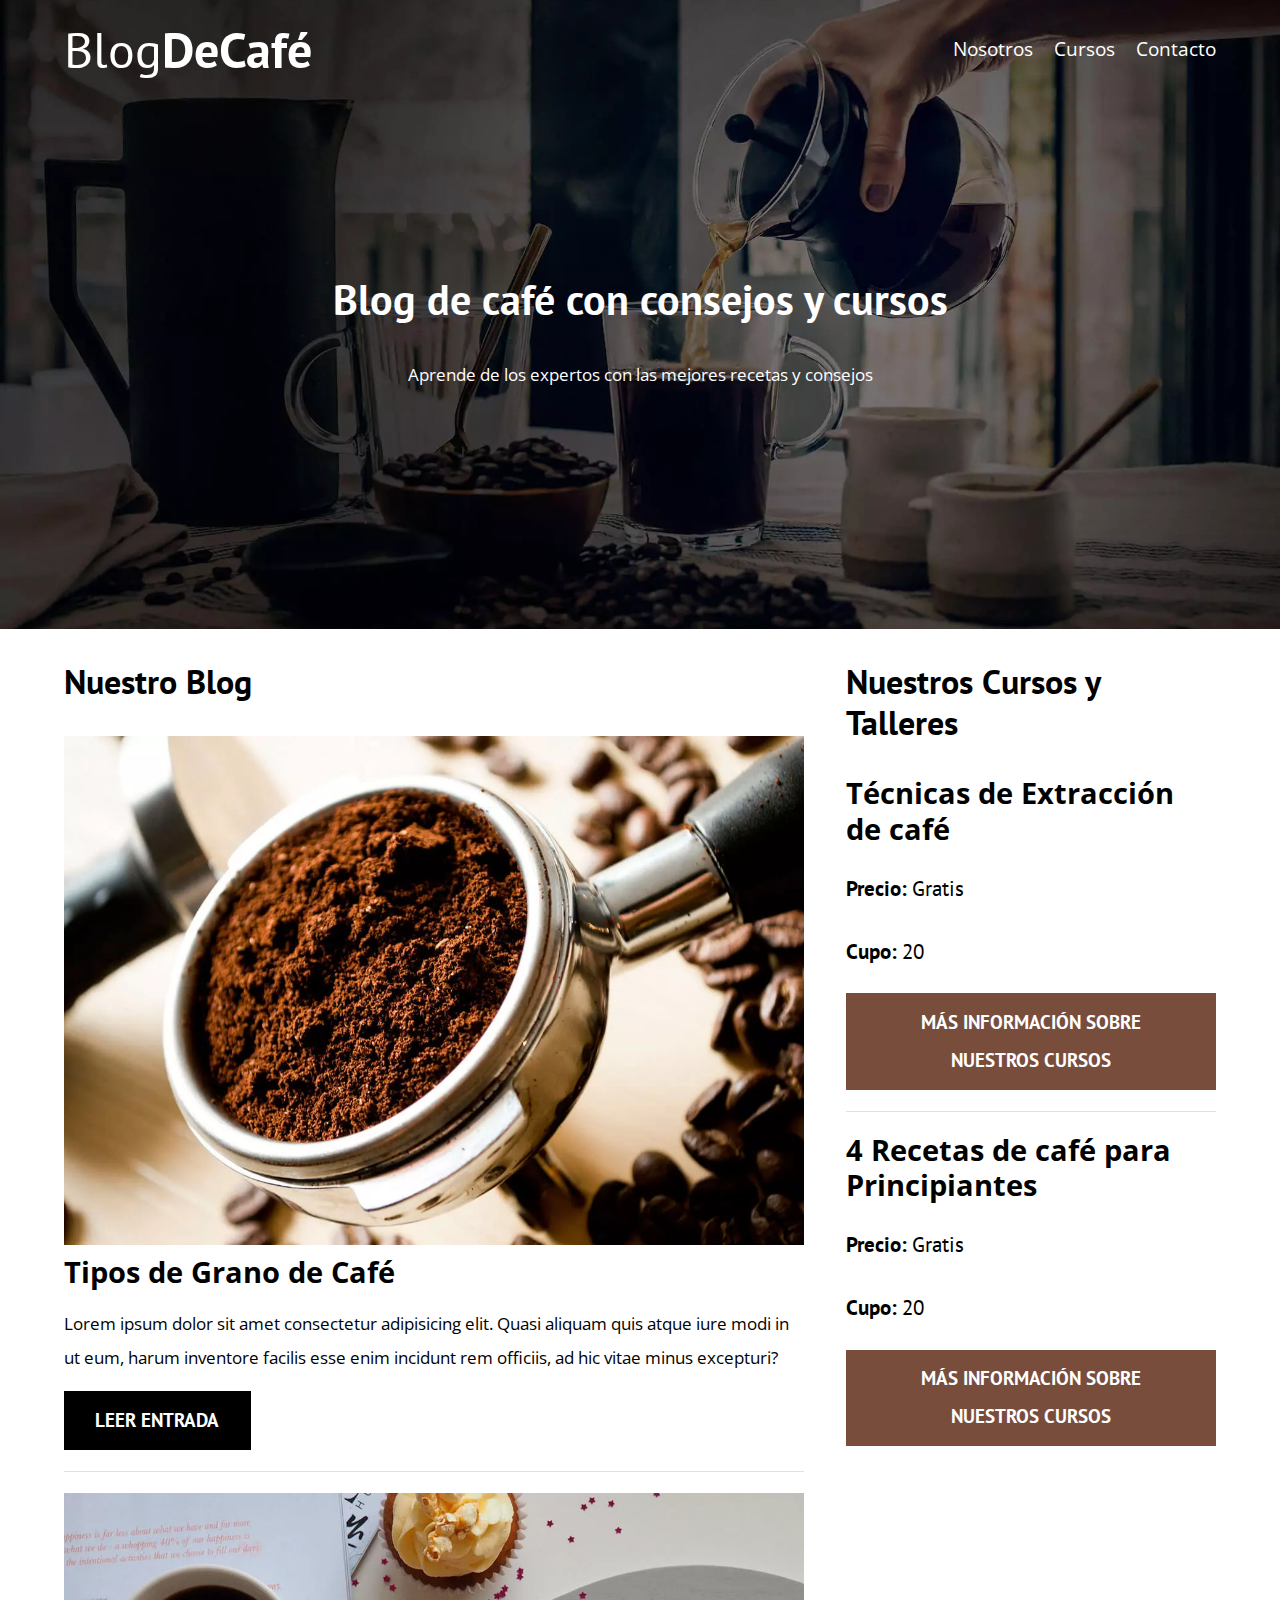
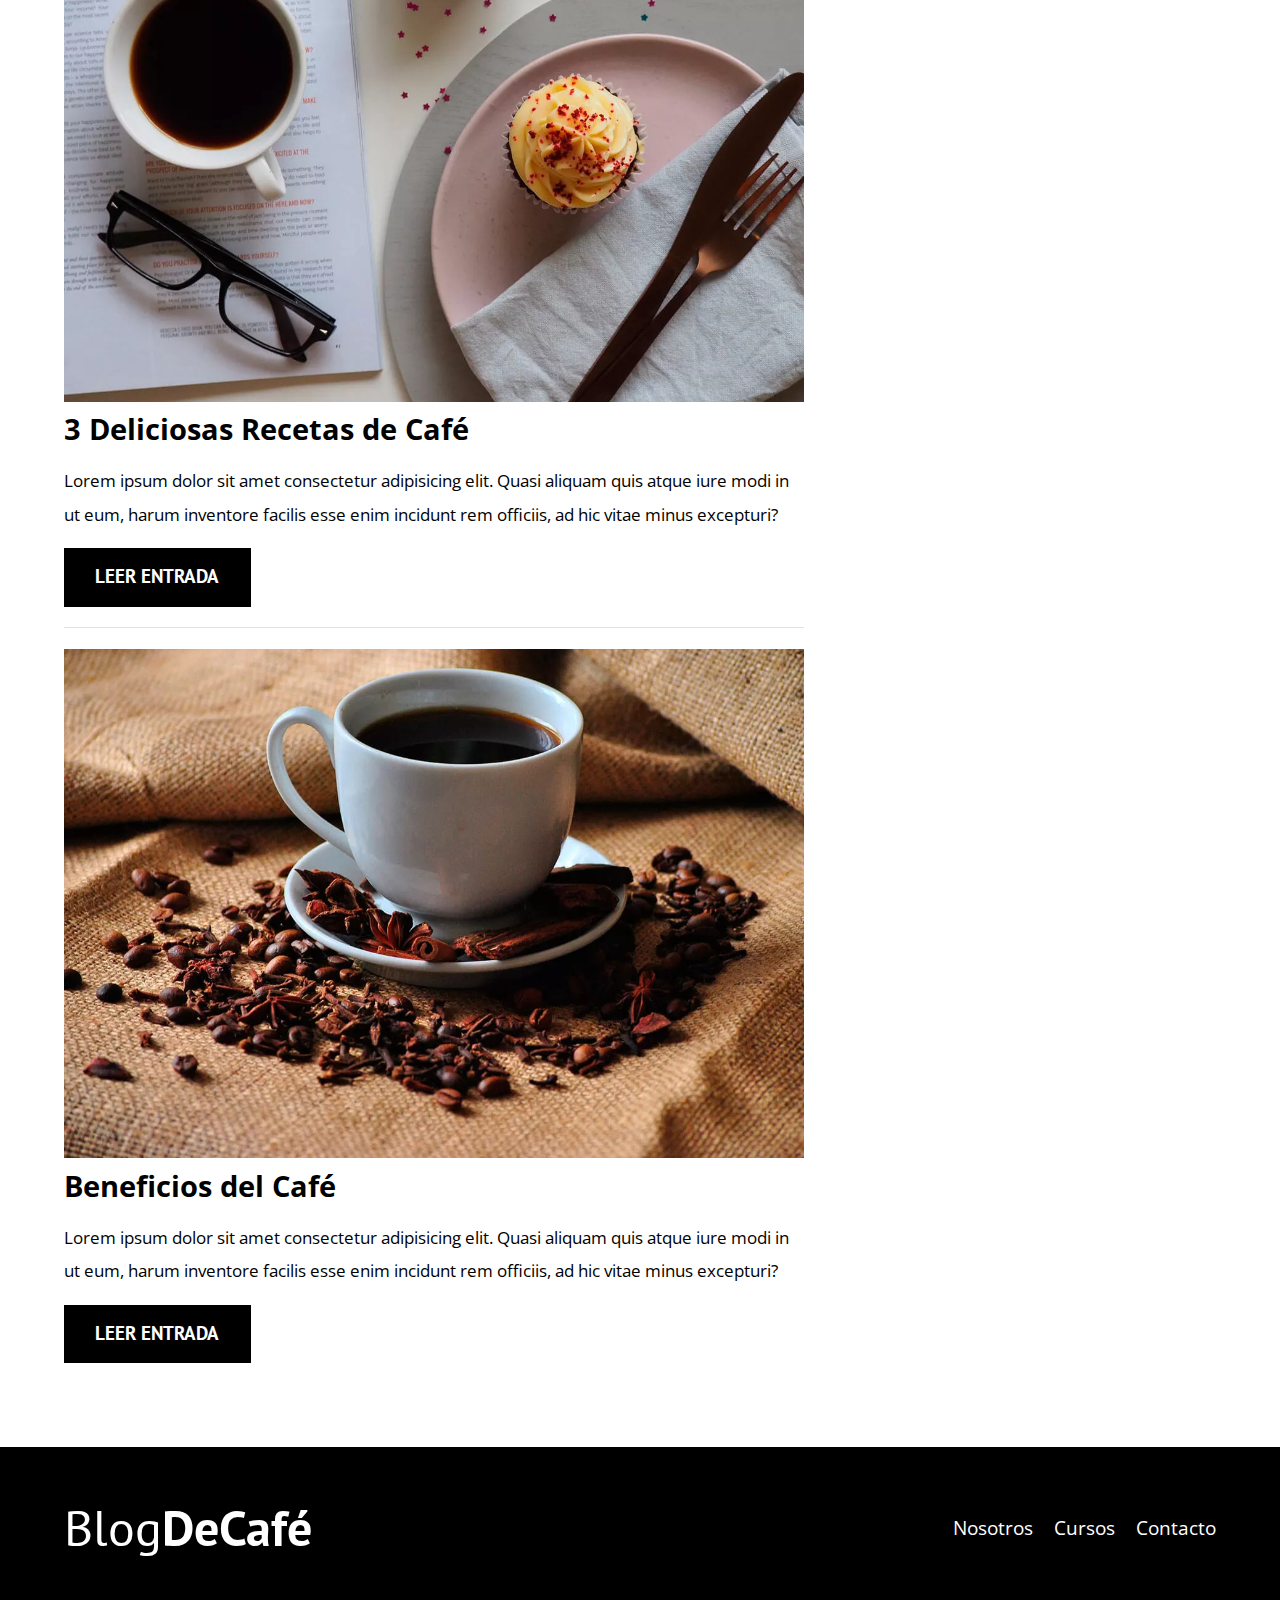
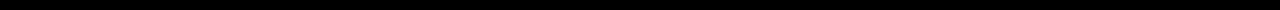
<file: index.html>
<!DOCTYPE html>
<html lang="es">
<head>
    <!-- Etiquetas Meta -->
    <meta charset="UTF-8">
    <meta name="viewport" content="width=device-width, initial-scale=1.0">
    <meta name="description" content="Página web de blog de café">

    <title>BlogDeCafé</title>
    
    <!-- Prefetch -->
    <link rel="prefetch" href="nosotros.html" as="document">

    <!-- Preload -->
    <link rel="preload" href="css/normalize.css" as="style">
    <link rel="stylesheet" href="css/normalize.css">

    <link rel="preload" href="css/style.css" as="style">
    <link rel="stylesheet" href="css/style.css">

    <link rel="preload" href="https://fonts.googleapis.com/css2?family=Open+Sans:ital,wght@0,300..800;1,300..800&family=PT+Sans:ital,wght@0,400;0,700;1,400;1,700&display=swap" 
    crossorigin="crossorigin" as="font">
    <link rel="preconnect" href="https://fonts.googleapis.com">
    <link href="https://fonts.googleapis.com/css2?family=Open+Sans:ital,wght@0,300..800;1,300..800&family=PT+Sans:ital,wght@0,400;0,700;1,400;1,700&display=swap" rel="stylesheet">
    <link rel="preconnect" href="https://fonts.gstatic.com" crossorigin>

</head>
<body>
    <header class="header">
        <div class="contenedor">
            <div class="barra">
                <a href="index.html" class="logo">
                    <h1 class="logo__nombre no-margin centrar-texto">Blog<span class="logo__bold">DeCafé</span></h1>
                </a>

                <nav class="navegacion">
                    <a href="nosotros.html" class="navegacion__enlace">Nosotros</a>
                    <a href="cursos.html" class="navegacion__enlace">Cursos</a>
                    <a href="contacto.html" class="navegacion__enlace">Contacto</a>
                </nav>
            </div>
        </div>
        <div class="header__texto">
            <h2 class="no-margin">Blog de café con consejos y cursos</h2>
            <p>Aprende de los expertos con las mejores recetas y consejos</p>
        </div>
    </header>

    <div class="contenedor contenido-princial">
        <main class="blog">
            <h3>Nuestro Blog</h3>

            <article class="entrada">
                <div class="entrada__imagen">
                    <picture>
                        <source srcset="img/blog1.webp" type="image/webp">
                        <img loading="lazy" src="img/blog1.jpg" alt="imagen blog">
                    </picture>
                </div>

                <div class="entrada__contenido">
                    <h4 class="no-margin">Tipos de Grano de Café</h4>
                    <p>Lorem ipsum dolor sit amet consectetur adipisicing elit. Quasi aliquam quis 
                    atque iure modi in ut eum, harum inventore facilis esse enim incidunt rem 
                    officiis, ad hic vitae minus excepturi?</p>
                    <a href="entrada.html" class="boton boton--primario">Leer Entrada</a>
                </div>
            </article>

            <article class="entrada">
                <div class="entrada__imagen">
                    <picture>
                        <source srcset="img/blog2.webp" type="image/webp">
                        <img loading="lazy" src="img/blog2.jpg" alt="imagen blog">
                    </picture>
                </div>

                <div class="entrada__contenido">
                    <h4 class="no-margin">3 Deliciosas Recetas de Café</h4>
                    <p>Lorem ipsum dolor sit amet consectetur adipisicing elit. Quasi aliquam quis 
                    atque iure modi in ut eum, harum inventore facilis esse enim incidunt rem 
                    officiis, ad hic vitae minus excepturi?</p>
                    <a href="entrada.html" class="boton boton--primario">Leer Entrada</a>
                </div>
            </article>

            <article class="entrada">
                <div class="entrada__imagen">
                    <picture>
                        <source srcset="img/blog3.webp" type="image/webp">
                        <img loading="lazy" src="img/blog3.jpg" alt="imagen blog">
                    </picture>
                </div>

                <div class="entrada__contenido">
                    <h4 class="no-margin">Beneficios del Café</h4>
                    <p>Lorem ipsum dolor sit amet consectetur adipisicing elit. Quasi aliquam quis 
                    atque iure modi in ut eum, harum inventore facilis esse enim incidunt rem 
                    officiis, ad hic vitae minus excepturi?</p>
                    <a href="entrada.html" class="boton boton--primario">Leer Entrada</a>
                </div>
            </article>
        </main>
        <aside class="sidebar">
            <h3>Nuestros Cursos y Talleres</h3>

            <ul class="cursos no-padding">
                <li class="widget-curso">
                    <h4 class="no-margin">Técnicas de Extracción de café</h4>
                    <p class="widget-curso__label">Precio:
                        <span class="widget-curso__info">Gratis</span>
                    </p>
                    <p class="widget-curso__label">Cupo:
                        <span class="widget-curso__info">20</span>
                    </p>
                    <a href="entrada.html" class="boton boton--secundario">Más Información sobre nuestros cursos</a>
                </li>
                <li class="widget-curso">
                    <h4 class="no-margin">4 Recetas de café para Principiantes</h4>
                    <p class="widget-curso__label">Precio:
                        <span class="widget-curso__info">Gratis</span>
                    </p>
                    <p class="widget-curso__label">Cupo:
                        <span class="widget-curso__info">20</span>
                    </p>
                    <a href="entrada.html" class="boton boton--secundario">Más Información sobre nuestros cursos</a>
                </li>
            </ul>
        </aside>
    </div>
    <footer class="footer">
        <div class="contenedor">
            <div class="barra">
                <a href="index.html" class="logo">
                    <h1 class="logo__nombre no-margin centrar-texto">Blog<span class="logo__bold">DeCafé</span></h1>
                </a>

                <nav class="navegacion">
                    <a href="nosotros.html" class="navegacion__enlace">Nosotros</a>
                    <a href="cursos.html" class="navegacion__enlace">Cursos</a>
                    <a href="contacto.html" class="navegacion__enlace">Contacto</a>
                </nav>
            </div>
        </div>
    </footer>
    <script src="js/modernizr.js"></script>
</body>
</html>
</file>
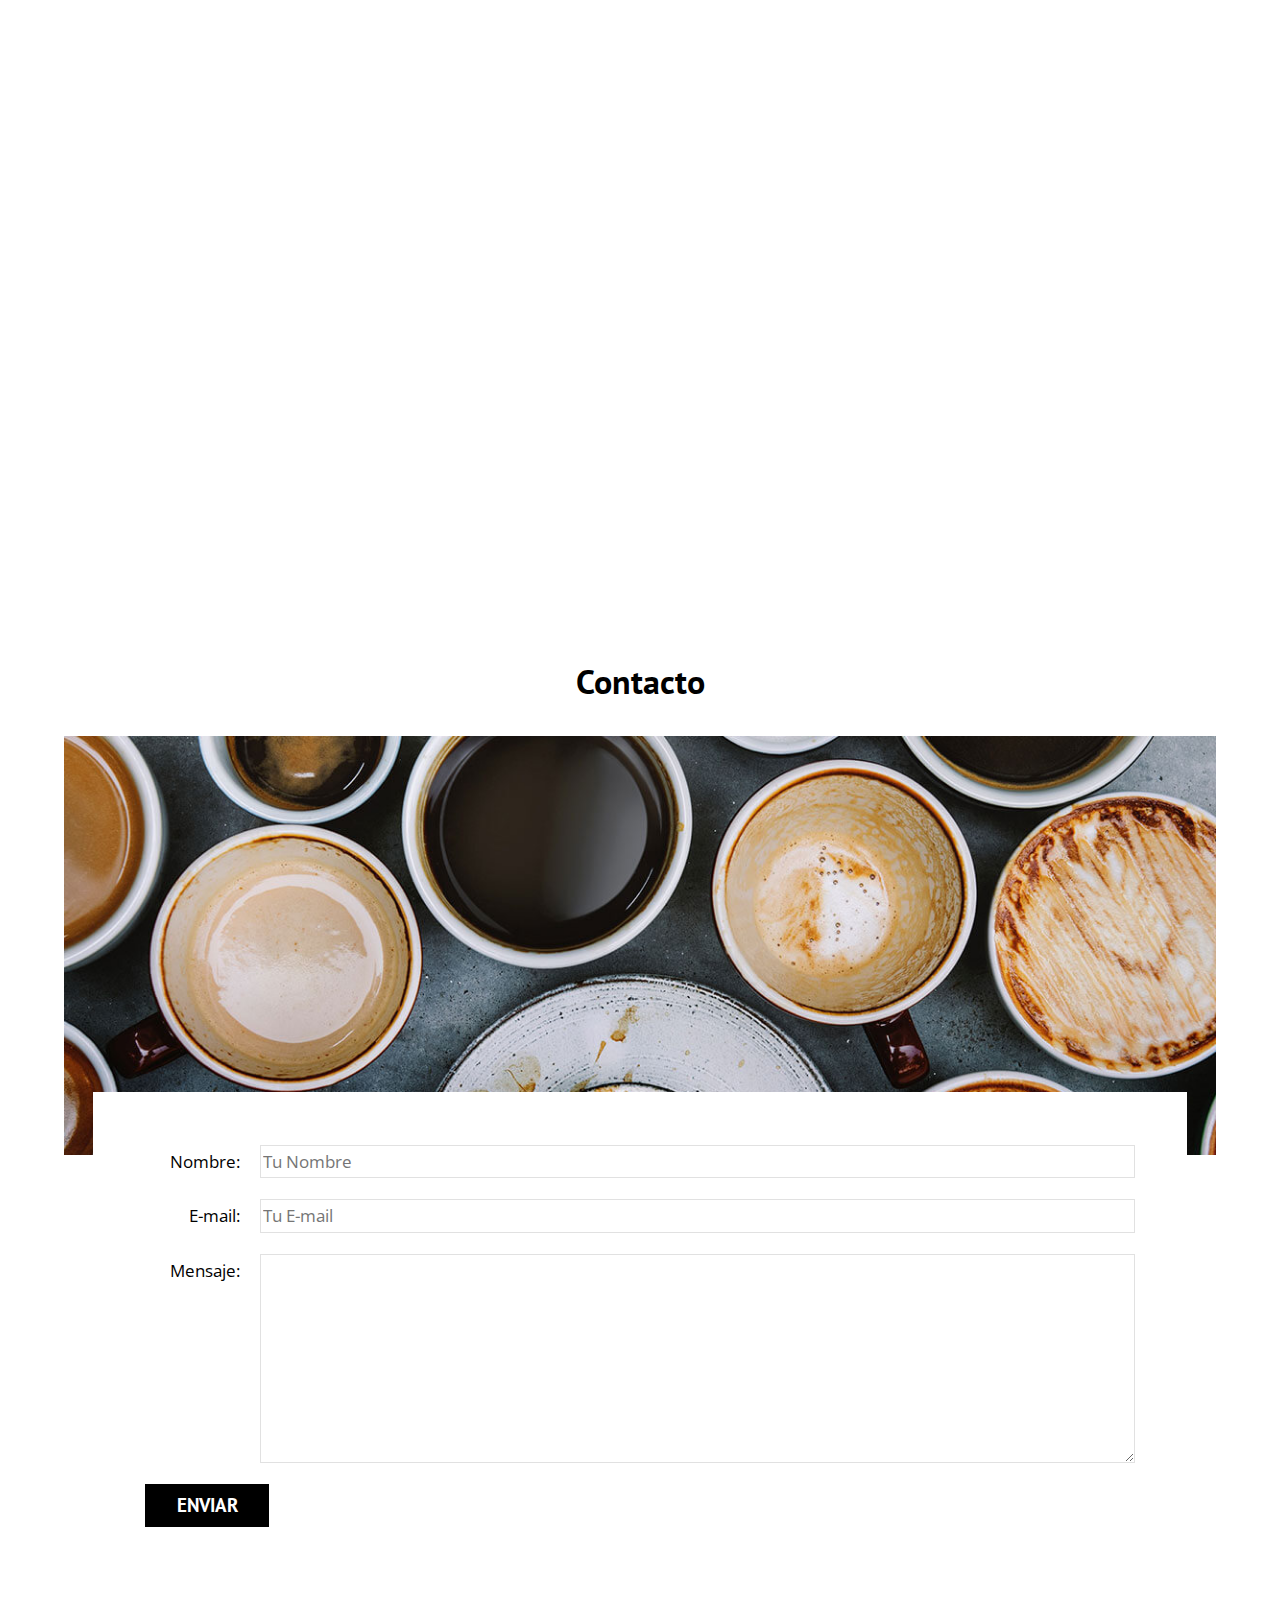
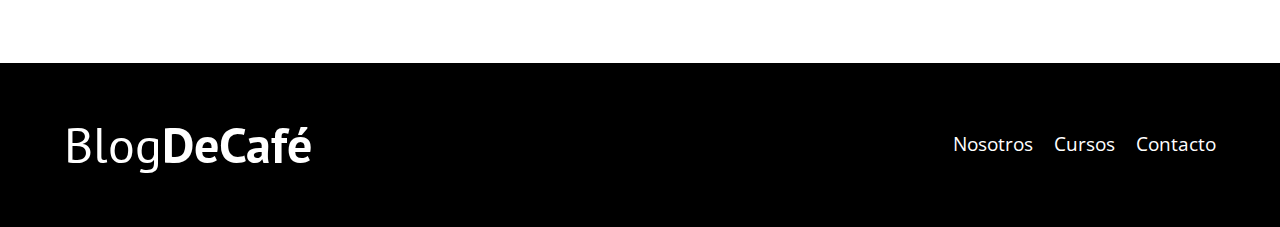
<file: contacto.html>
<!DOCTYPE html>
<html lang="es">
<head>
    <meta charset="UTF-8">
    <meta name="viewport" content="width=device-width, initial-scale=1.0">
    <title>BlogDeCafé</title>
    <link rel="stylesheet" href="css/normalize.css">
    <link rel="stylesheet" href="css/style.css">
    <link rel="preconnect" href="https://fonts.googleapis.com">
    <link rel="preconnect" href="https://fonts.gstatic.com" crossorigin>
    <link href="https://fonts.googleapis.com/css2?family=Barlow:ital,wght@0,100;0,200;0,300;0,400;0,500;0,600;0,700;0,800;0,900;1,100;1,200;1,300;1,400;1,500;1,600;1,700;1,800;1,900&family=Open+Sans:ital,wght@0,300..800;1,300..800&display=swap" rel="stylesheet">
    <link rel="preconnect" href="https://fonts.googleapis.com">
    <link href="https://fonts.googleapis.com/css2?family=Barlow:ital,wght@0,100;0,200;0,300;0,400;0,500;0,600;0,700;0,800;0,900;1,100;1,200;1,300;1,400;1,500;1,600;1,700;1,800;1,900&family=Open+Sans:ital,wght@0,300..800;1,300..800&family=PT+Sans:ital,wght@0,400;0,700;1,400;1,700&display=swap" rel="stylesheet">
    <link rel="preconnect" href="https://fonts.gstatic.com" crossorigin>
</head>
<body>
    <header class="header">
        <div class="contenedor">
            <div class="barra">
                <a href="index.html" class="logo">
                    <h1 class="logo__nombre no-margin centrar-texto">Blog<span class="logo__bold">DeCafé</span></h1>
                </a>

                <nav class="navegacion">
                    <a href="nosotros.html" class="navegacion__enlace">Nosotros</a>
                    <a href="cursos.html" class="navegacion__enlace">Cursos</a>
                    <a href="contacto.html" class="navegacion__enlace">Contacto</a>
                </nav>
            </div>
        </div>
        <div class="header__texto">
            <h2 class="no-margin">Blog de café con consejos y cursos</h2>
            <p>Aprende de los expertos con las mejores recetas y consejos</p>
        </div>
    </header>  <!-- .header -->

    <main class="contenedor">
        <h3 class="centrar-texto">Contacto</h3>  
        
        <div class="contacto-bg"></div>

        <form class="formulario">

            <div class="campo">
                <label class="campo__label" for="nombre">Nombre: </label>
                <input 
                    class="campo__field"
                    type="text" 
                    placeholder="Tu Nombre" 
                    id="nombre"
                    required
                >
            </div>

            <div class="campo">
                <label class="campo__label" for="email">E-mail: </label>
                <input
                    class="campo__field" 
                    type="email" 
                    placeholder="Tu E-mail" 
                    id="email"
                    required
                >
            </div>
            
            <div class="campo">
                <label class="campo__label" for="mensaje">Mensaje: </label>
                <textarea 
                    class="campo__field campo__field--textarea" 
                    placeholder="Escribe tu mensaje aquí" 
                    id="mensaje">
                </textarea>
            </div>

            <div class="campo">
                <input
                    type="submit" 
                    value="Enviar"
                    class="boton boton--primario"
                >
            </div>
        </form>

    </main>

    <footer class="footer">
        <div class="contenedor">
            <div class="barra">
                <a href="index.html" class="logo">
                    <h1 class="logo__nombre no-margin centrar-texto">Blog<span class="logo__bold">DeCafé</span></h1>
                </a>

                <nav class="navegacion">
                    <a href="nosotros.html" class="navegacion__enlace">Nosotros</a>
                    <a href="cursos.html" class="navegacion__enlace">Cursos</a>
                    <a href="contacto.html" class="navegacion__enlace">Contacto</a>
                </nav>
            </div>
        </div>
    </footer>
</body>
</html>
</file>
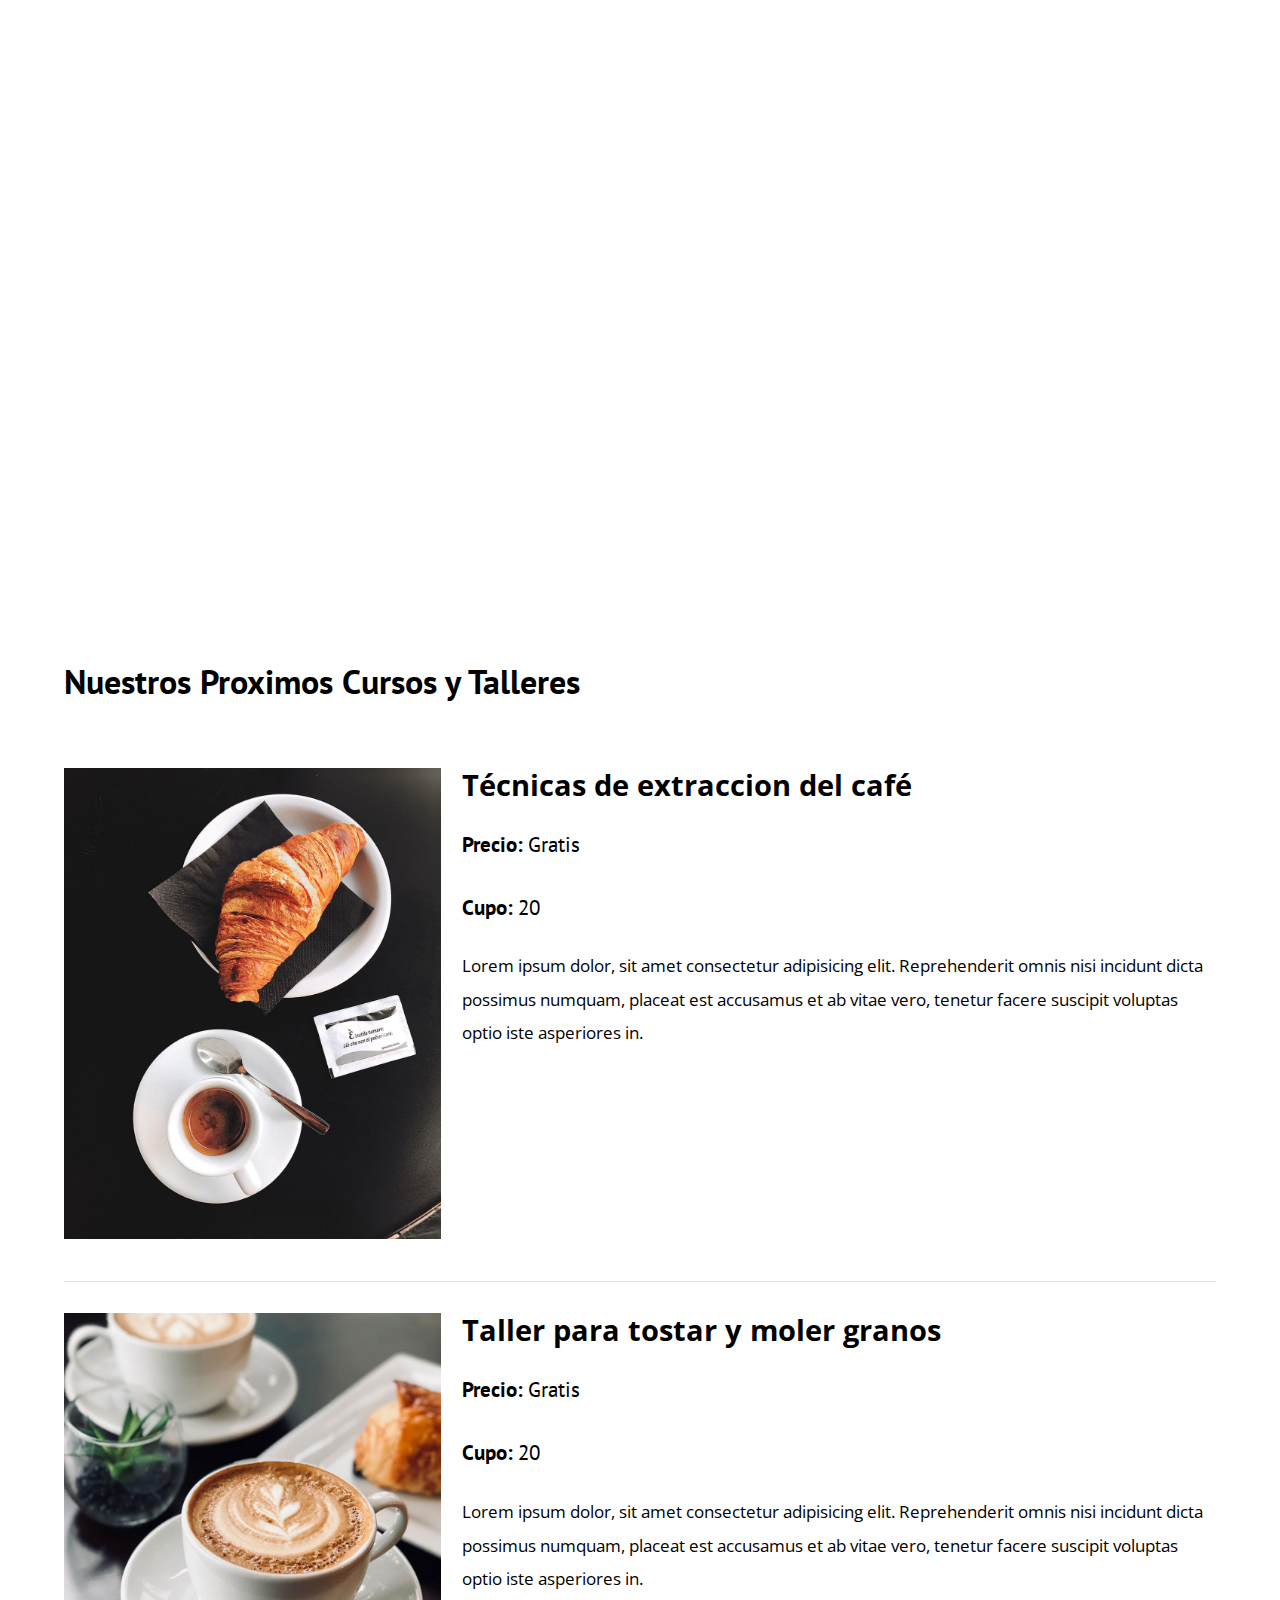
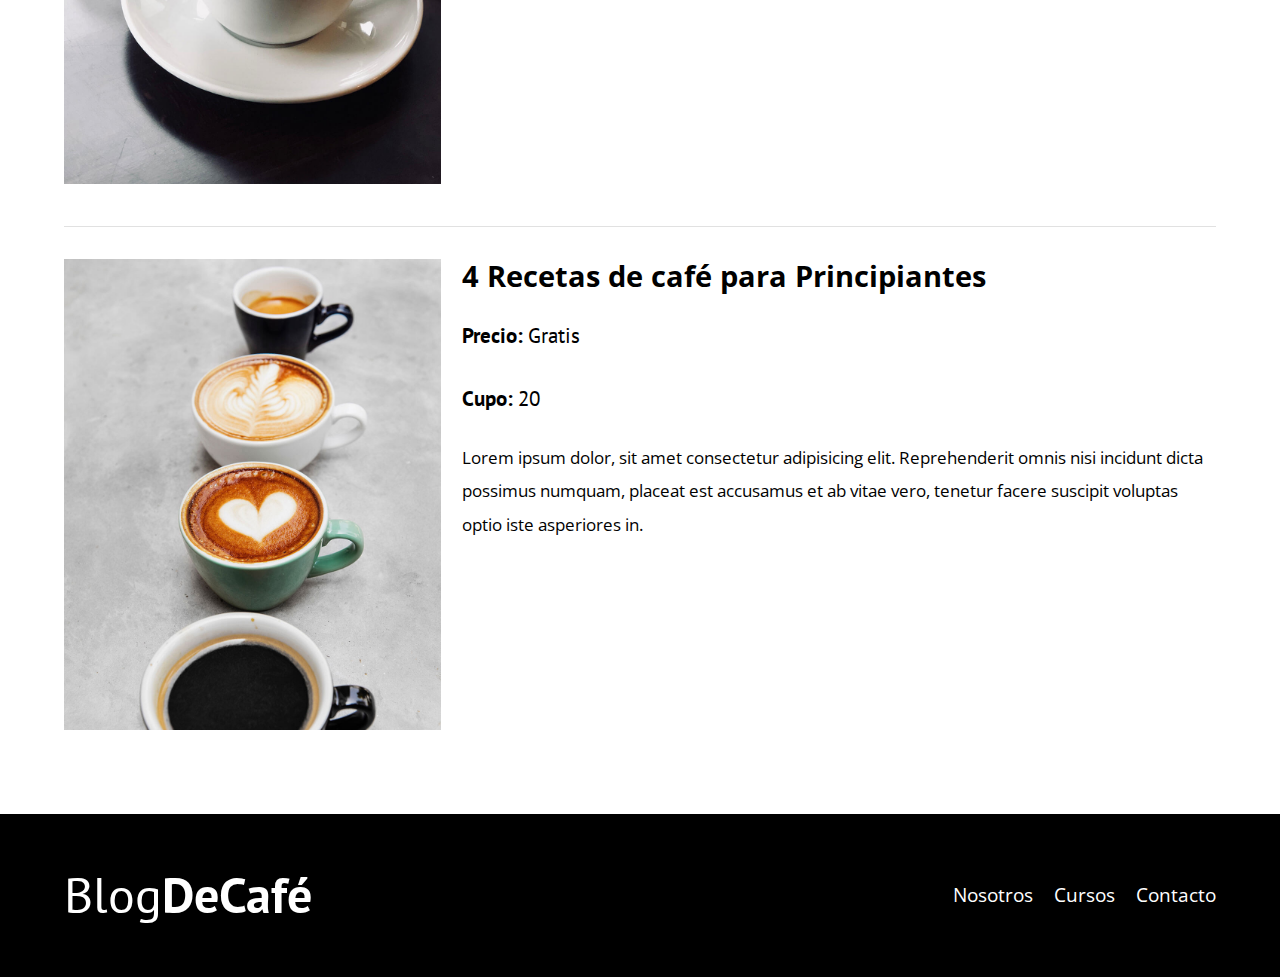
<file: cursos.html>
<!DOCTYPE html>
<html lang="es">
<head>
    <meta charset="UTF-8">
    <meta name="viewport" content="width=device-width, initial-scale=1.0">
    <title>BlogDeCafé</title>
    <link rel="stylesheet" href="css/normalize.css">
    <link rel="stylesheet" href="css/style.css">
    <link rel="preconnect" href="https://fonts.googleapis.com">
    <link rel="preconnect" href="https://fonts.gstatic.com" crossorigin>
    <link href="https://fonts.googleapis.com/css2?family=Barlow:ital,wght@0,100;0,200;0,300;0,400;0,500;0,600;0,700;0,800;0,900;1,100;1,200;1,300;1,400;1,500;1,600;1,700;1,800;1,900&family=Open+Sans:ital,wght@0,300..800;1,300..800&display=swap" rel="stylesheet">
    <link rel="preconnect" href="https://fonts.googleapis.com">
    <link href="https://fonts.googleapis.com/css2?family=Barlow:ital,wght@0,100;0,200;0,300;0,400;0,500;0,600;0,700;0,800;0,900;1,100;1,200;1,300;1,400;1,500;1,600;1,700;1,800;1,900&family=Open+Sans:ital,wght@0,300..800;1,300..800&family=PT+Sans:ital,wght@0,400;0,700;1,400;1,700&display=swap" rel="stylesheet">
    <link rel="preconnect" href="https://fonts.gstatic.com" crossorigin>
</head>
<body>
    <header class="header">
        <div class="contenedor">
            <div class="barra">
                <a href="index.html" class="logo">
                    <h1 class="logo__nombre no-margin centrar-texto">Blog<span class="logo__bold">DeCafé</span></h1>
                </a>

                <nav class="navegacion">
                    <a href="nosotros.html" class="navegacion__enlace">Nosotros</a>
                    <a href="cursos.html" class="navegacion__enlace">Cursos</a>
                    <a href="contacto.html" class="navegacion__enlace">Contacto</a>
                </nav>
            </div>
        </div>
        <div class="header__texto">
            <h2 class="no-margin">Blog de café con consejos y cursos</h2>
            <p>Aprende de los expertos con las mejores recetas y consejos</p>
        </div>
    </header>  <!-- .header -->

    <div class="contenedor">
        <h3>Nuestros Proximos Cursos y Talleres</h3>

        <div class="curso">
            <div class="curso__imagen">
                <img src="img/curso1.jpg" alt="imagen del curso">
            </div>
            <div class="curso__informacion">
                <h4 class="no-margin">Técnicas de extraccion del café</h4>
                <p class="curso__label">Precio:
                    <span class="curso__info">Gratis</span>
                </p>
                <p class="curso__label">Cupo:
                    <span class="curso__info">20</span>
                </p>

                <p class="curso_descricion">Lorem ipsum dolor, sit amet consectetur adipisicing elit.
                Reprehenderit omnis nisi incidunt dicta possimus numquam, placeat est accusamus et 
                ab vitae vero, tenetur facere suscipit voluptas optio iste asperiores in.</p>
            </div>
        </div>

        <div class="curso">
              <div class="curso__imagen">
                  <img src="img/curso2.jpg" alt="imagen del curso">
              </div>
              <div class="curso__informacion">
              <h4 class="no-margin">Taller para tostar y moler granos</h4>
              <p class="curso__label">Precio:
                  <span class="curso__info">Gratis</span>
              </p>
               <p class="curso__label">Cupo:
                   <span class="curso__info">20</span>
              </p>
    
              <p class="curso_descricion">Lorem ipsum dolor, sit amet consectetur adipisicing elit.
              Reprehenderit omnis nisi incidunt dicta possimus numquam, placeat est accusamus et 
              ab vitae vero, tenetur facere suscipit voluptas optio iste asperiores in.</p>
            </div> <!--.curso-->
        </div>

        <div class="curso">
            <div class="curso__imagen">
                 <img src="img/curso3.jpg" alt="imagen del curso">
             </div>
             <div class="curso__informacion">
            <h4 class="no-margin">4 Recetas de café para Principiantes</h4>
            <p class="curso__label">Precio:
                 <span class="curso__info">Gratis</span>
            </p>
            <p class="curso__label">Cupo:
                <span class="curso__info">20</span>
            </p>
    
            <p class="curso_descricion">Lorem ipsum dolor, sit amet consectetur adipisicing elit.
            Reprehenderit omnis nisi incidunt dicta possimus numquam, placeat est accusamus et 
            ab vitae vero, tenetur facere suscipit voluptas optio iste asperiores in.</p>
            </div> <!--.curso-->
        </div>
    </div>

    <footer class="footer">
        <div class="contenedor">
            <div class="barra">
                <a href="index.html" class="logo">
                    <h1 class="logo__nombre no-margin centrar-texto">Blog<span class="logo__bold">DeCafé</span></h1>
                </a>

                <nav class="navegacion">
                    <a href="nosotros.html" class="navegacion__enlace">Nosotros</a>
                    <a href="cursos.html" class="navegacion__enlace">Cursos</a>
                    <a href="contacto.html" class="navegacion__enlace">Contacto</a>
                </nav>
            </div>
        </div>
    </footer>
</body>
</html>
</file>
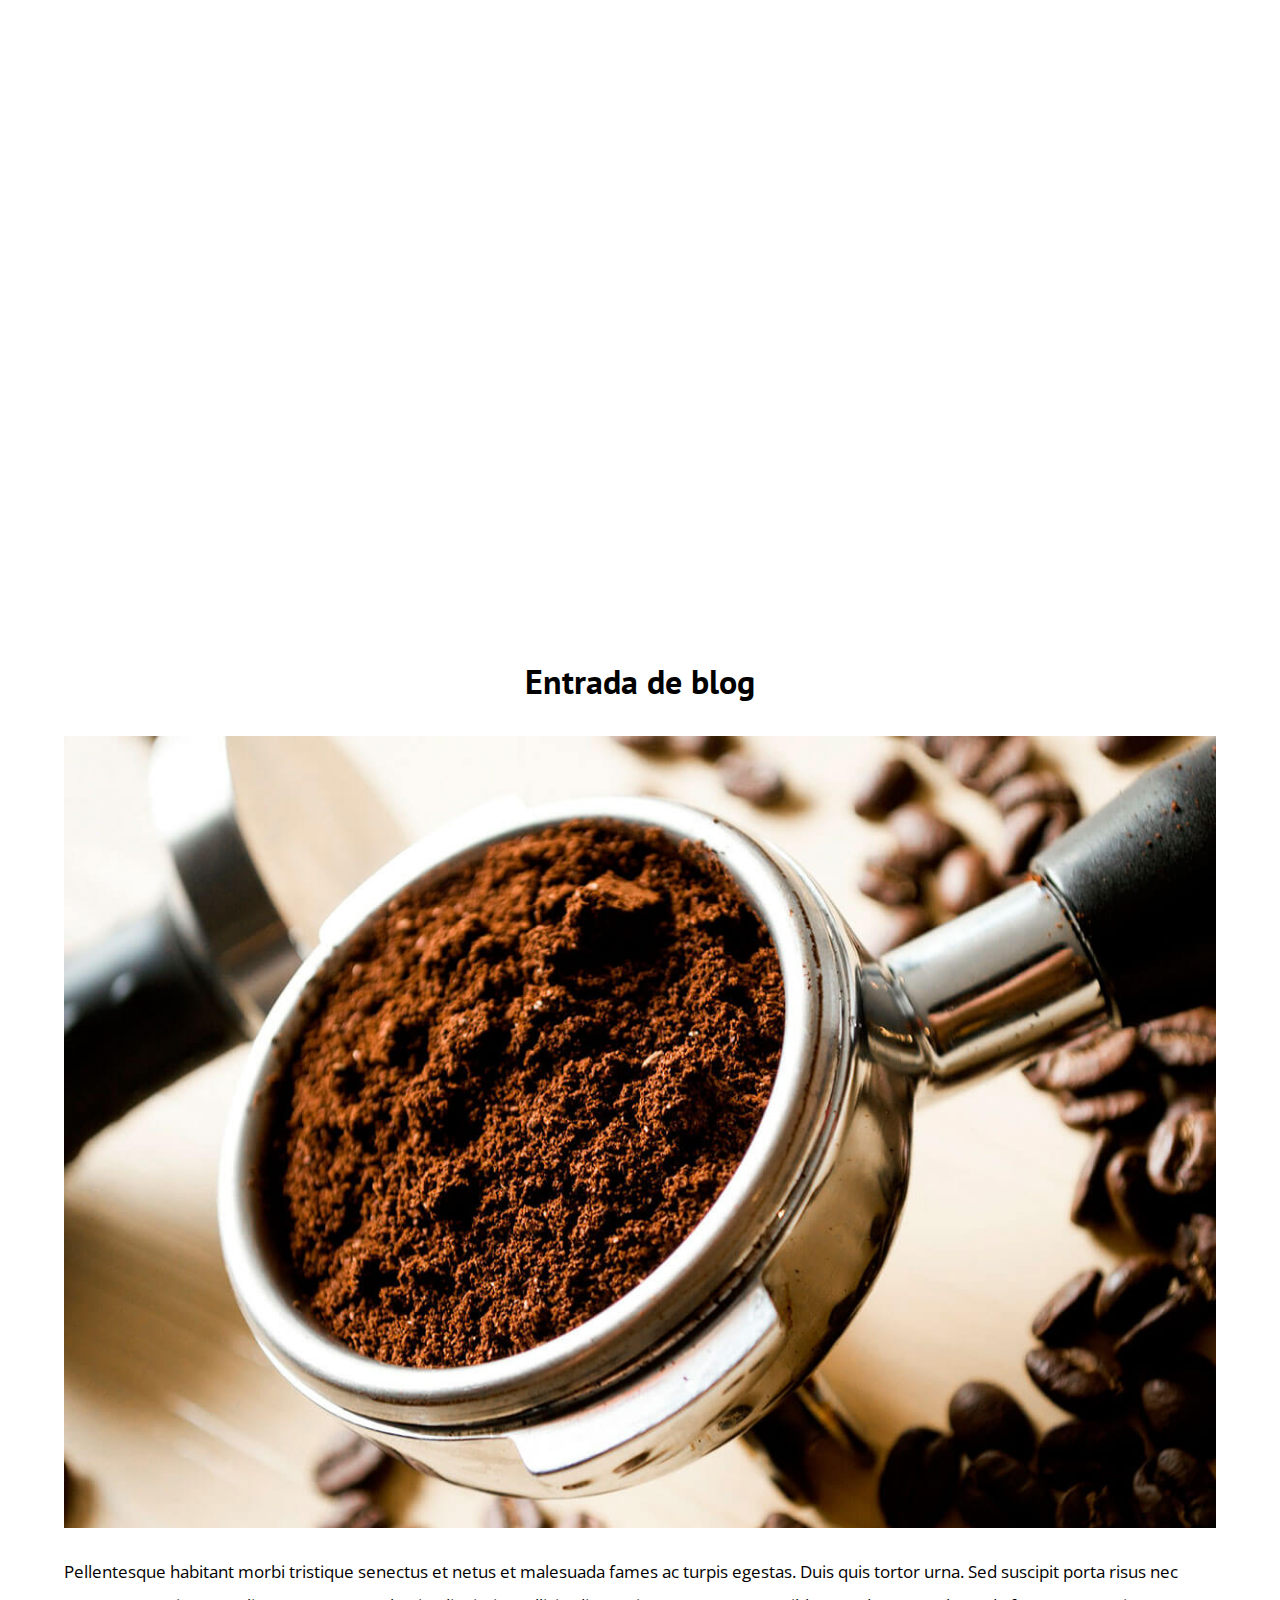
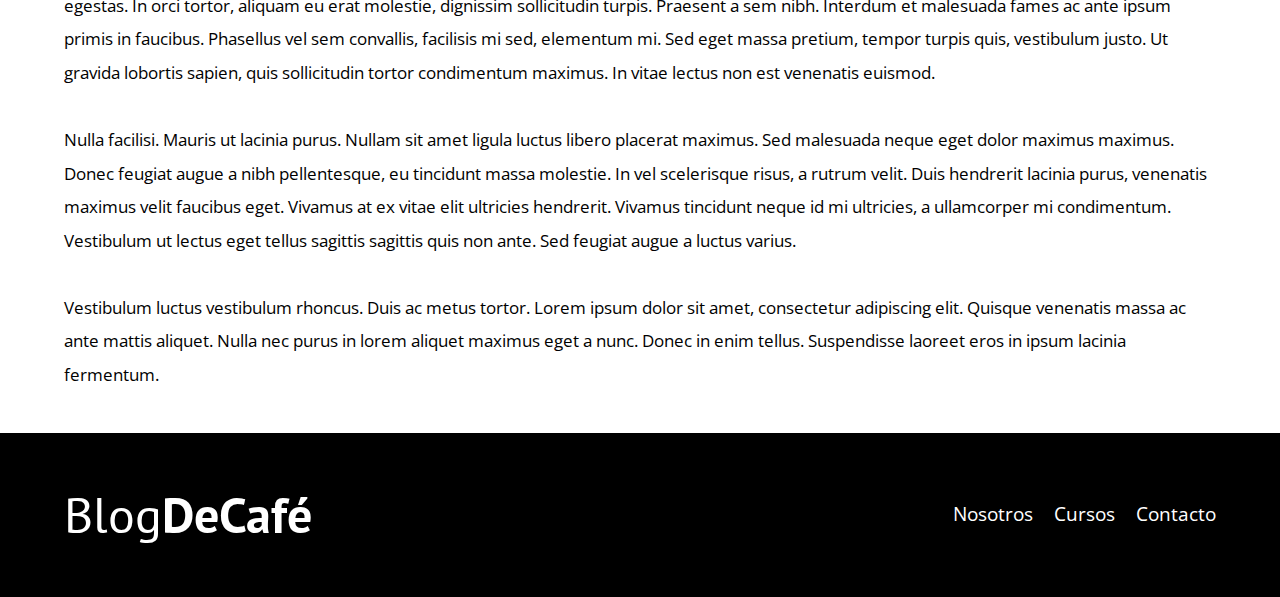
<file: entrada.html>
<!DOCTYPE html>
<html lang="es">
<head>
    <meta charset="UTF-8">
    <meta name="viewport" content="width=device-width, initial-scale=1.0">
    <title>BlogDeCafé</title>
    <link rel="stylesheet" href="css/normalize.css">
    <link rel="stylesheet" href="css/style.css">
    <link rel="preconnect" href="https://fonts.googleapis.com">
    <link rel="preconnect" href="https://fonts.gstatic.com" crossorigin>
    <link href="https://fonts.googleapis.com/css2?family=Barlow:ital,wght@0,100;0,200;0,300;0,400;0,500;0,600;0,700;0,800;0,900;1,100;1,200;1,300;1,400;1,500;1,600;1,700;1,800;1,900&family=Open+Sans:ital,wght@0,300..800;1,300..800&display=swap" rel="stylesheet">
    <link rel="preconnect" href="https://fonts.googleapis.com">
    <link href="https://fonts.googleapis.com/css2?family=Barlow:ital,wght@0,100;0,200;0,300;0,400;0,500;0,600;0,700;0,800;0,900;1,100;1,200;1,300;1,400;1,500;1,600;1,700;1,800;1,900&family=Open+Sans:ital,wght@0,300..800;1,300..800&family=PT+Sans:ital,wght@0,400;0,700;1,400;1,700&display=swap" rel="stylesheet">
    <link rel="preconnect" href="https://fonts.gstatic.com" crossorigin>
</head>
<body>
    <header class="header">
        <div class="contenedor">
            <div class="barra">
                <a href="index.html" class="logo">
                    <h1 class="logo__nombre no-margin centrar-texto">Blog<span class="logo__bold">DeCafé</span></h1>
                </a>

                <nav class="navegacion">
                    <a href="nosotros.html" class="navegacion__enlace">Nosotros</a>
                    <a href="cursos.html" class="navegacion__enlace">Cursos</a>
                    <a href="contacto.html" class="navegacion__enlace">Contacto</a>
                </nav>
            </div>
        </div>
        <div class="header__texto">
            <h2 class="no-margin">Blog de café con consejos y cursos</h2>
            <p>Aprende de los expertos con las mejores recetas y consejos</p>
        </div>
    </header>  <!-- .header -->

    <main class="contenedor">
        <h3 class="centrar-texto">Entrada de blog</h3>  

        <img src="img/blog1.jpg" alt="imagen blog">

        <div class="entrada__texto">
            <p>Pellentesque habitant morbi tristique senectus et netus et malesuada fames ac turpis egestas. Duis quis tortor urna. 
                Sed suscipit porta risus nec egestas. In orci tortor, aliquam eu erat molestie, dignissim sollicitudin turpis. Praesent 
                a sem nibh. Interdum et malesuada fames ac ante ipsum primis in faucibus. Phasellus vel sem convallis, facilisis mi 
                sed, elementum mi. Sed eget massa pretium, tempor turpis quis, vestibulum justo. Ut gravida lobortis sapien, quis 
                sollicitudin tortor condimentum maximus. In vitae lectus non est venenatis euismod. <br>
                <br>
                Nulla facilisi. Mauris ut lacinia purus. Nullam sit amet ligula luctus libero placerat maximus. Sed malesuada neque 
                eget dolor maximus maximus. Donec feugiat augue a nibh pellentesque, eu tincidunt massa molestie. In vel scelerisque 
                risus, a rutrum velit. Duis hendrerit lacinia purus, venenatis maximus velit faucibus eget. Vivamus at ex vitae elit 
                ultricies hendrerit. Vivamus tincidunt neque id mi ultricies, a ullamcorper mi condimentum. Vestibulum ut lectus eget
                tellus sagittis sagittis quis non ante. Sed feugiat augue a luctus varius. <br>
                <br>
                Vestibulum luctus vestibulum rhoncus. Duis ac metus tortor. Lorem ipsum dolor sit amet, consectetur adipiscing elit. 
                 Quisque venenatis massa ac ante mattis aliquet. Nulla nec purus in lorem aliquet maximus eget a nunc. Donec in enim 
                tellus. Suspendisse laoreet eros in ipsum lacinia fermentum.</p>
         </div>    
    </main>

    <footer class="footer">
        <div class="contenedor">
            <div class="barra">
                <a href="index.html" class="logo">
                    <h1 class="logo__nombre no-margin centrar-texto">Blog<span class="logo__bold">DeCafé</span></h1>
                </a>

                <nav class="navegacion">
                    <a href="nosotros.html" class="navegacion__enlace">Nosotros</a>
                    <a href="cursos.html" class="navegacion__enlace">Cursos</a>
                    <a href="contacto.html" class="navegacion__enlace">Contacto</a>
                </nav>
            </div>
        </div>
    </footer>
</body>
</html>
</file>
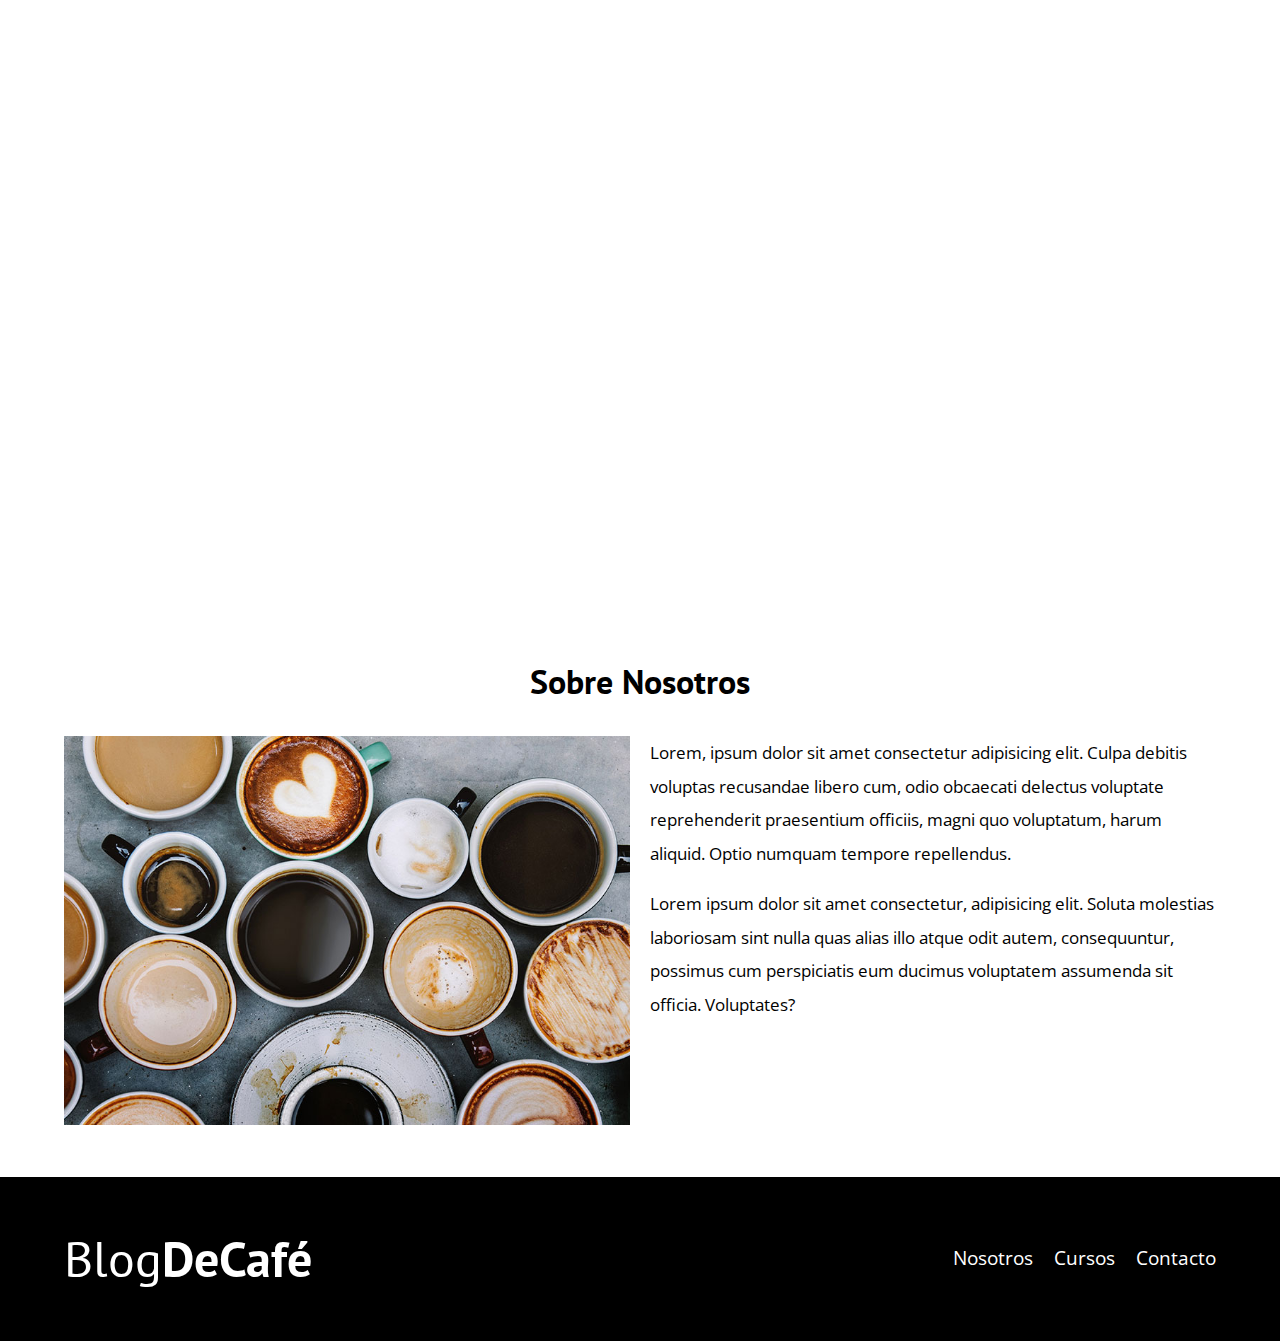
<file: nosotros.html>
<!DOCTYPE html>
<html lang="es">
<head>
    <meta charset="UTF-8">
    <meta name="viewport" content="width=device-width, initial-scale=1.0">
    <title>BlogDeCafé</title>
    <link rel="stylesheet" href="css/normalize.css">
    <link rel="stylesheet" href="css/style.css">
    <link rel="preconnect" href="https://fonts.googleapis.com">
    <link rel="preconnect" href="https://fonts.gstatic.com" crossorigin>
    <link href="https://fonts.googleapis.com/css2?family=Barlow:ital,wght@0,100;0,200;0,300;0,400;0,500;0,600;0,700;0,800;0,900;1,100;1,200;1,300;1,400;1,500;1,600;1,700;1,800;1,900&family=Open+Sans:ital,wght@0,300..800;1,300..800&display=swap" rel="stylesheet">
    <link rel="preconnect" href="https://fonts.googleapis.com">
    <link href="https://fonts.googleapis.com/css2?family=Barlow:ital,wght@0,100;0,200;0,300;0,400;0,500;0,600;0,700;0,800;0,900;1,100;1,200;1,300;1,400;1,500;1,600;1,700;1,800;1,900&family=Open+Sans:ital,wght@0,300..800;1,300..800&family=PT+Sans:ital,wght@0,400;0,700;1,400;1,700&display=swap" rel="stylesheet">
    <link rel="preconnect" href="https://fonts.gstatic.com" crossorigin>
</head>
<body>
    <header class="header">
        <div class="contenedor">
            <div class="barra">
                <a href="index.html" class="logo">
                    <h1 class="logo__nombre no-margin centrar-texto">Blog<span class="logo__bold">DeCafé</span></h1>
                </a>

                <nav class="navegacion">
                    <a href="nosotros.html" class="navegacion__enlace">Nosotros</a>
                    <a href="cursos.html" class="navegacion__enlace">Cursos</a>
                    <a href="contacto.html" class="navegacion__enlace">Contacto</a>
                </nav>
            </div>
        </div>
        <div class="header__texto">
            <h2 class="no-margin">Blog de café con consejos y cursos</h2>
            <p>Aprende de los expertos con las mejores recetas y consejos</p>
        </div>
    </header>

    <main class="contenedor">
        <h3 class="centrar-texto">Sobre Nosotros</h3>

        <div class="sobre-nosotros">
            <div class="sobre-nosotros__imagen">
                <img src="img/nosotros.jpg" alt="Sobre nosotros">
            </div>

            <div class="sobre-nosotros__texto">
                <p class="no-margin">Lorem, ipsum dolor sit amet consectetur adipisicing elit. Culpa debitis 
                voluptas recusandae libero cum, odio obcaecati delectus voluptate reprehenderit 
                praesentium officiis, magni quo voluptatum, harum aliquid. Optio numquam 
                tempore repellendus.</p>

                <p>Lorem ipsum dolor sit amet consectetur, adipisicing elit. Soluta molestias 
                laboriosam sint nulla quas alias illo atque odit autem, consequuntur, possimus 
                cum perspiciatis eum ducimus voluptatem assumenda sit officia. Voluptates?</p>
            </div>
        </div>
    </main>

    <footer class="footer">
        <div class="contenedor">
            <div class="barra">
                <a href="index.html" class="logo">
                    <h1 class="logo__nombre no-margin centrar-texto">Blog<span class="logo__bold">DeCafé</span></h1>
                </a>

                <nav class="navegacion">
                    <a href="nosotros.html" class="navegacion__enlace">Nosotros</a>
                    <a href="cursos.html" class="navegacion__enlace">Cursos</a>
                    <a href="contacto.html" class="navegacion__enlace">Contacto</a>
                </nav>
            </div>
        </div>
    </footer>
</body>
</html>
</file>
<file: css/style.css>
:root {
    --fuenteParrafos: "Open Sans", sans-serif;
    --fuenteHeading: "PT Sans", sans-serif;

    --primario: #784D3C;
    --gris: #e1e1e1;
    --blanco: #fff;
    --negro: #000;
}

html {
    box-sizing: border-box;
    font-size: 65.5%;
}
*, *:before, *:after {
    box-sizing: inherit;
}
body {
    font-family: var(--fuenteParrafos);
    font-size: 1.6rem;
    line-height: 2;
}

/* Globales */
.contenedor {
    max-width: 120rem;
    width: 90%;
    margin: 0 auto;
}
a {
    text-decoration: none;
}
h1, h2, h3 {
    font-family: var(--fuenteHeading);
}
h1 {
    font-size: 4.8rem;
}
h2 {
    font-size: 4rem;
}
h3 {
    font-size: 3.2rem;
    line-height: 1.2;
}
h4 {
    font-size: 2.8rem;
    line-height: 1.2;
}
img {
    max-width: 100%;
}

/* Utilidades */
.no-margin {
    margin: 0;
}
.no-padding {
    padding: 0;
}
.centrar-texto {
    text-align: center;
}

/* Header */
.webp .header {
    background-image: url(../img/banner.webp);
}
.no-webp .header {
    background-image: url(../img/banner.jpg);
}
.header {
    height: 60rem;
    background-size: cover;
    background-repeat: no-repeat;
    background-position: center center;
}
.header__texto {
    text-align: center;
    color: var(--blanco);
    margin-top: 5rem;
}
@media (min-width: 768px) {
    .header__texto {
        margin-top: 15rem;
    }
}

/* Barra de navegacion */
@media (min-width: 768px) {
    .barra {
        display: flex;
        justify-content: space-between;
        align-items: center;
    }
}
.logo {
    color: var(--blanco);
}
.logo__nombre {
    font-weight: 400;
}
.logo__bold {
    font-weight: 700;
}

.navegacion__enlace {
    display: block;
    text-align: center;
    font-size: 1.8rem;
    color: var(--blanco);
}
@media (min-width: 768px) {
    .navegacion {
        display: flex;
        gap: 2rem;
    }
}

/* Main */
@media (min-width: 768px) {
    .contenido-princial{
        display: grid;
        grid-template-columns: 2fr 1fr;
        column-gap: 4rem;
    }
}
.entrada {
    border-bottom: 1px solid var(--gris);
    margin-bottom: 2rem;
}
.entrada:last-of-type {
    border: none;
    margin-bottom: none;
}
.boton {
    display: block;
    font-family: var(--fuenteHeading);
    color: var(--blanco);
    text-align: center;
    padding: 1rem 3rem;
    font-size: 1.8rem;
    text-transform: uppercase;
    font-weight: 700;
    margin-bottom: 2rem;
    border: none;
}
@media (min-width: 765px) {
    .boton {
        display: inline-block;
    }
}
.boton:hover {
    cursor: pointer;
}
.boton--primario {
    background-color: var(--negro);
}

/* Sidebar */
.boton--secundario {
    background-color: var(--primario);
}

.cursos {
    list-style: none;
}
.widget-curso {
    border-bottom: 1px solid var(--gris);
    margin-bottom: 2rem;
}
.widget-curso:last-of-type {
    border: none;
    margin-bottom: 0;
}
.widget-curso__label {
    font-family: var(--fuenteHeading);
    font-weight: bold;
}
.widget-curso__info {
    font-weight: normal;
}

.widget-curso__label, 
.widget-curso__info {
    font-size: 2rem;
}

/* Footer */
.footer{
    background-color: var(--negro);
    padding: 3rem 0;
    margin-top: 4rem;
}

/* Sobre Nosotros */
@media (min-width: 768px) {
    .sobre-nosotros {
        display: grid;
        grid-template-columns: repeat(2, 1fr);
        column-gap: 2rem;
    }
}

/* Cursos */

.curso {
    padding: 3rem 0;
    border-bottom: 1px solid var(--gris);
}
.curso:last-of-type{
    border-bottom: none;
}
@media (min-width: 768px) {
    .curso {
        display: grid;
        grid-template-columns: 1fr 2fr;
        column-gap: 2rem ;
    }
}

.curso__label {
    font-family: var(--fuenteHeading);
    font-weight: bold;
}
.curso__info {
    font-weight: normal;
}

.curso__label, 
.curso__info {
    font-size: 2rem;
}

/* Contacto */
.contacto-bg{
    background-image: url(../img/contacto.jpg);
    height: 40rem;
    background-size: cover;
    background-repeat: no-repeat;
}

.formulario {
    background-color: var(--blanco);
    margin: -6rem auto 0 auto;
    width: 95%;
    padding: 5rem;
}
.campo {
    display: flex;
    margin-bottom: 2rem;
    gap: 2rem;
}
.campo__label {
    flex: 0 0 9rem;
    text-align: right;
}
.campo__field {
    flex: 1;
    border: 1px solid var(--gris);
}
.campo__field--textarea {
    height: 20rem;
}
</file>
